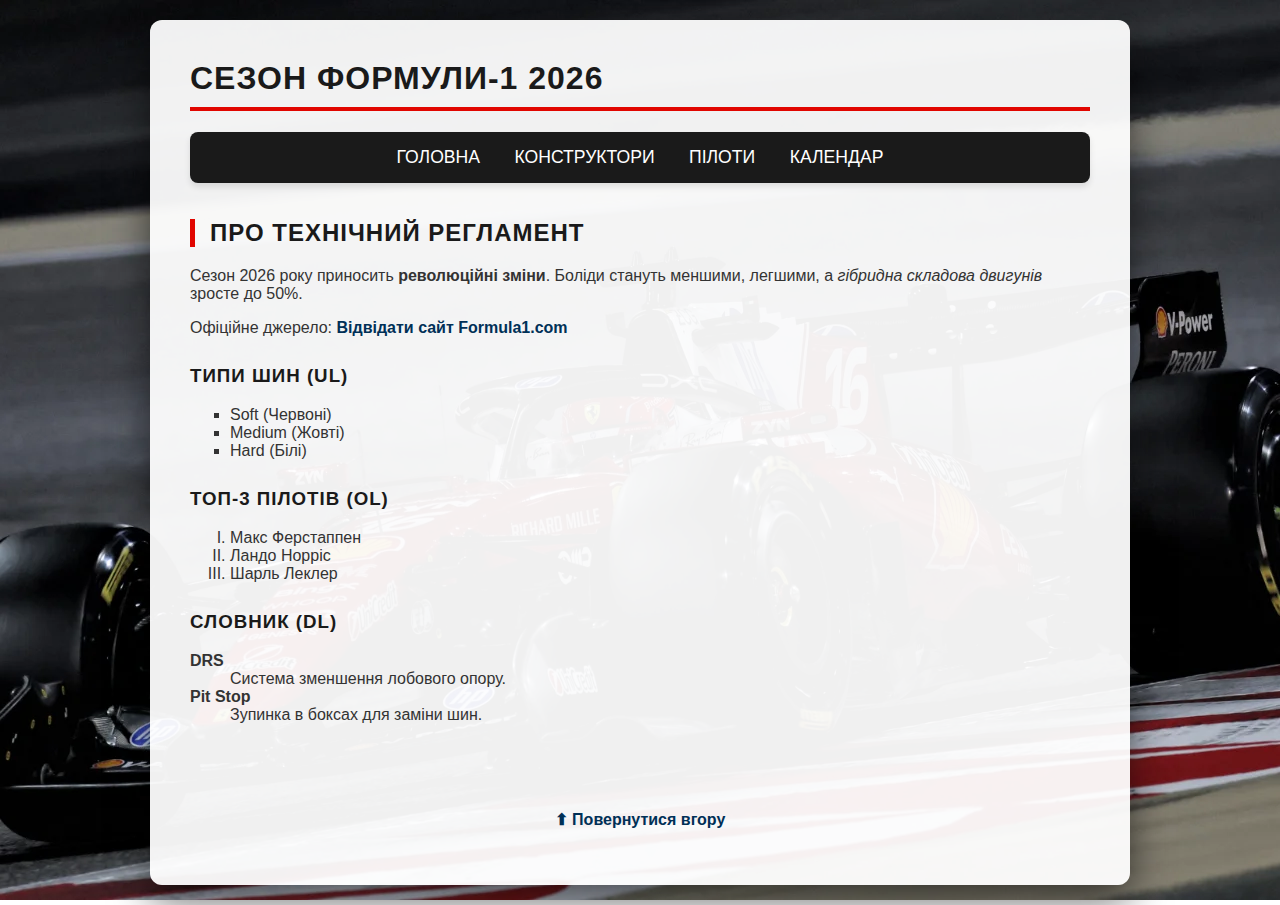
<file: index.html>
<!DOCTYPE html>
<html lang="uk">
<head>
    <meta charset="UTF-8">
    <title>F1 Portal - Головна</title>
    <link rel="stylesheet" href="css/style.css">
</head>
<body>
    <div class="container">
        <h1 id="top">Сезон Формули-1 2026</h1>
        
        <nav>
            <a href="index.html">Головна</a>
            <a href="teams.html">Конструктори</a>
            <a href="drivers.html">Пілоти</a>
            <a href="calendar.html">Календар</a>
        </nav>

        <h2 id="rules">Про технічний регламент</h2>
        <p>
            Сезон 2026 року приносить <b>революційні зміни</b>. 
            Боліди стануть меншими, легшими, а <i>гібридна складова двигунів</i> зросте до 50%.
        </p>
        
        <p>Офіційне джерело: <a href="https://www.formula1.com" target="_blank">Відвідати сайт Formula1.com</a></p>

        <h3>Типи шин (ul)</h3>
        <ul type="square">
            <li>Soft (Червоні)</li>
            <li>Medium (Жовті)</li>
            <li>Hard (Білі)</li>
        </ul>

        <h3>Топ-3 пілотів (ol)</h3>
        <ol type="I">
            <li>Макс Ферстаппен</li>
            <li>Ландо Норріс</li>
            <li>Шарль Леклер</li>
        </ol>

        <h3>Словник (dl)</h3>
        <dl>
            <dt><b>DRS</b></dt>
            <dd>Система зменшення лобового опору.</dd>
            <dt><b>Pit Stop</b></dt>
            <dd>Зупинка в боксах для заміни шин.</dd>
        </dl>

        <br><br><br>
        
        <p align="center">
            <a href="#top">⬆ Повернутися вгору</a>
        </p>
    </div>
</body>
</html>
</file>
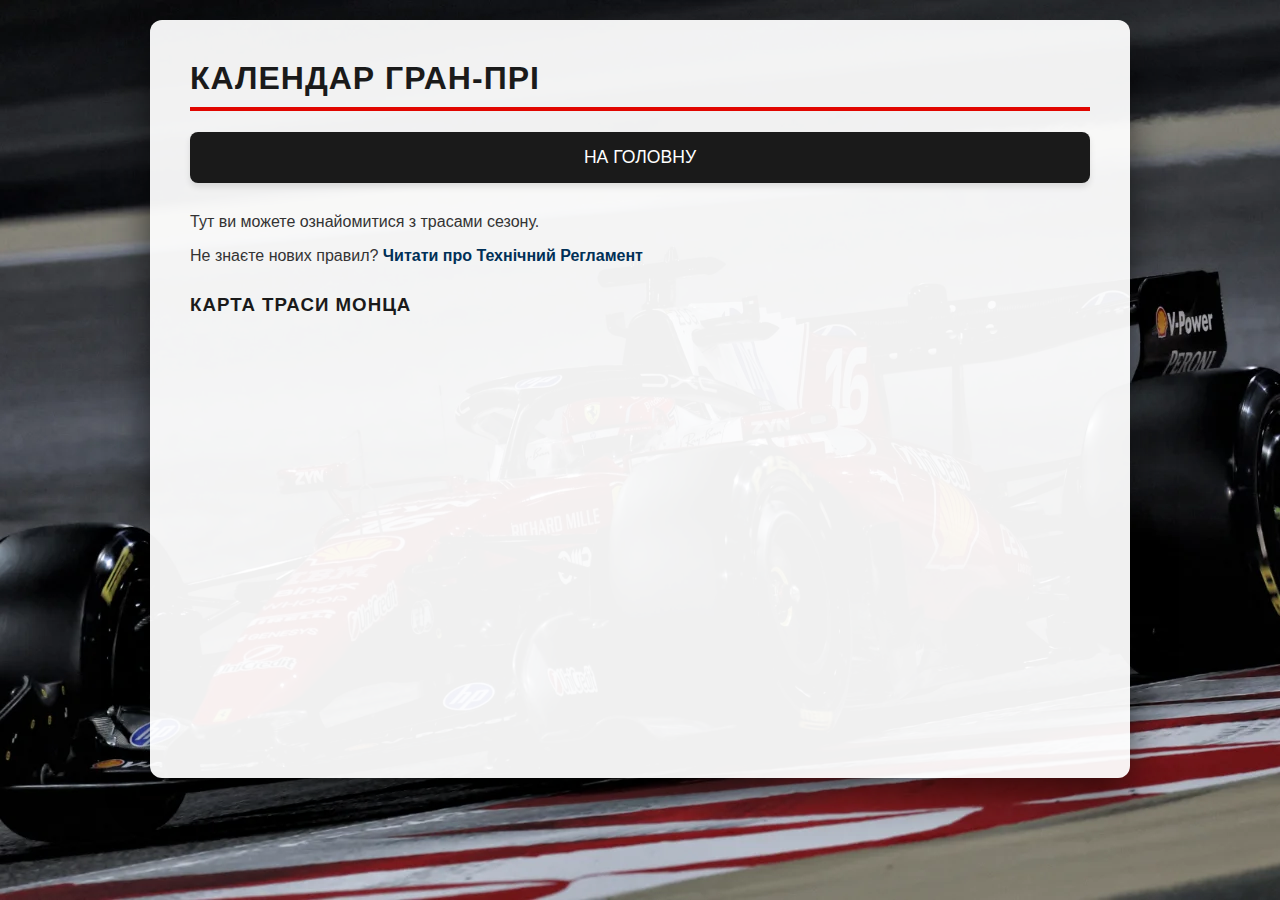
<file: calendar.html>
<!DOCTYPE html>
<html lang="uk">
<head>
    <meta charset="UTF-8">
    <title>F1 - Календар</title>
    <link rel="stylesheet" href="css/style.css">
</head>
<body>
    <div class="container">
        <h1>Календар Гран-прі</h1>
        <nav>
            <a href="index.html">На головну</a>
        </nav>

        <p>Тут ви можете ознайомитися з трасами сезону.</p>

        <p>
            Не знаєте нових правил? 
            <a href="index.html#rules">Читати про Технічний Регламент</a>
        </p>

        <h3>Карта траси Монца</h3>
        <iframe src="https://www.google.com/maps/embed?pb=!1m18!1m12!1m3!1d2791.464670983864!2d9.281691215561123!3d45.61763197910383!2m3!1f0!2f0!3f0!3m2!1i1024!2i768!4f13.1!3m3!1m2!1s0x4786b9a67e062215%3A0x69c6565436660464!2sAutodromo%20Nazionale%20Monza!5e0!3m2!1suk!2sua!4v1676928123456!5m2!1suk!2sua" 
                width="100%" 
                height="400" 
                style="border:0; border-radius: 10px;" 
                allowfullscreen="" 
                loading="lazy">
        </iframe>
    </div>
</body>
</html>
</file>
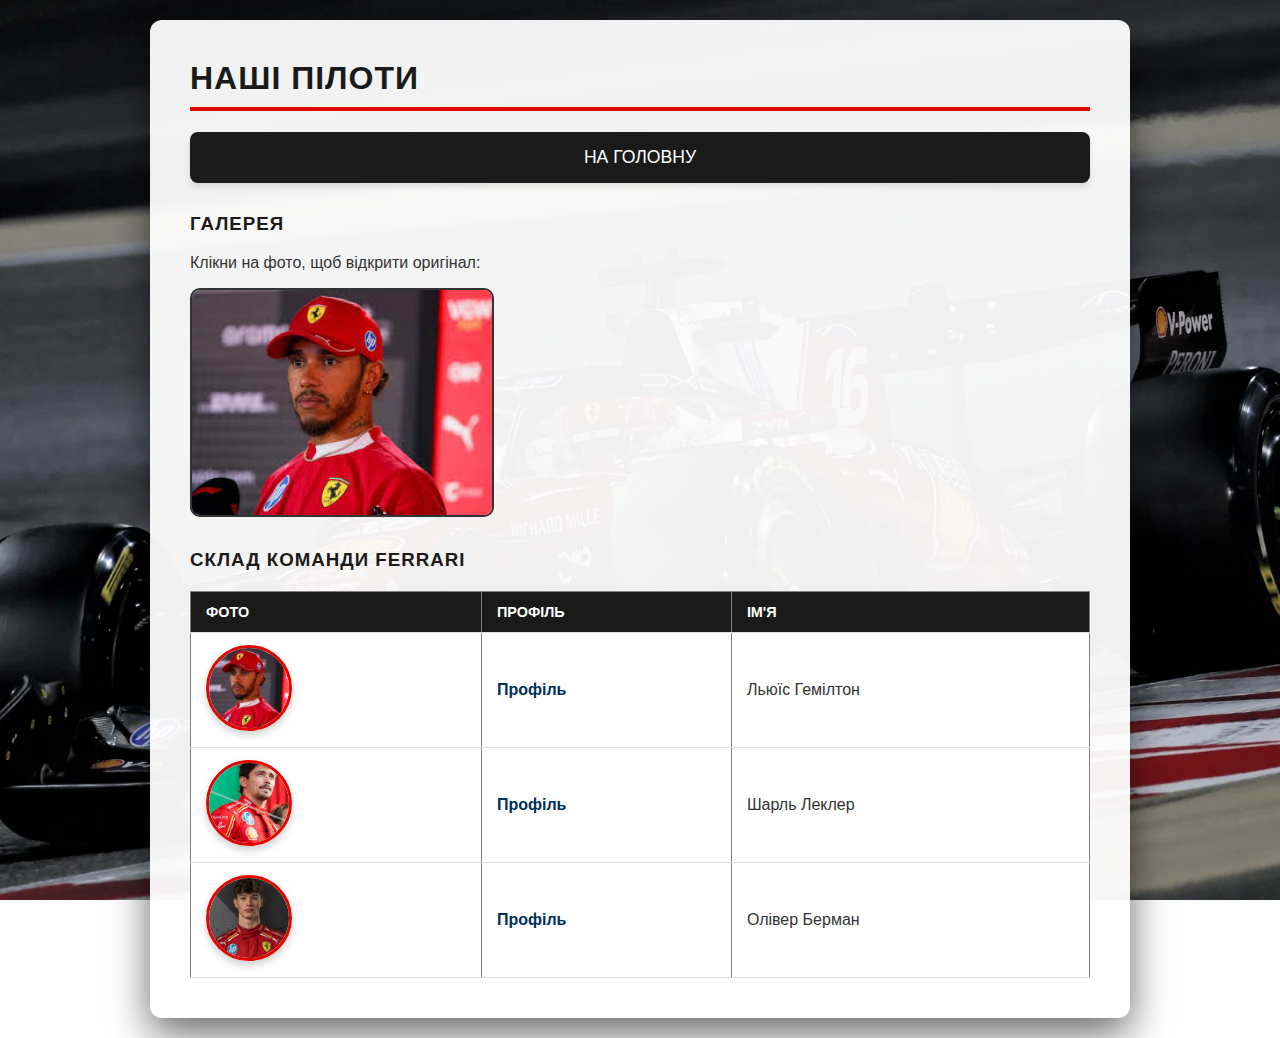
<file: drivers.html>
<!DOCTYPE html>
<html lang="uk">
<head>
    <meta charset="UTF-8">
    <title>F1 - Пілоти</title>
    <link rel="stylesheet" href="css/style.css">
</head>
<body>
    <div class="container">
        <h1>Наші Пілоти</h1>
        <nav>
            <a href="index.html">На головну</a>
        </nav>

        <h3>Галерея</h3>
        <p>Клікни на фото, щоб відкрити оригінал:</p>
        
        <a href="img/hamilton.jpg" target="_blank">
            <img src="img/hamilton.jpg" width="300" style="border-radius: 10px; border: 2px solid #333;" alt="Льюїс Гемілтон">
        </a>

        <h3>Склад команди Ferrari</h3>
        
        <table border="1">
            <tr> 
                <th>Фото</th>
                <th>Профіль</th>
                <th>Ім'я</th>
            </tr>
            
            <tr>
                <td align="center"><img src="img/hamilton.jpg" class="driver-photo" alt="Hamilton"></td>
                <td><a href="https://www.formula1.com/en/drivers/lewis-hamilton.html" target="_blank">Профіль</a></td>
                <td>Льюїс Гемілтон</td>
            </tr>
            
            <tr>
                <td align="center"><img src="img/leclerc.jpg" class="driver-photo" alt="Leclerc"></td>
                <td><a href="https://www.formula1.com/en/drivers/charles-leclerc.html" target="_blank">Профіль</a></td>
                <td>Шарль Леклер</td>
            </tr>
            
            <tr>
                <td align="center"><img src="img/bearman.jpg" class="driver-photo" alt="Bearman"></td>
                <td><a href="https://www.formula1.com/en/drivers/oliver-bearman.html" target="_blank">Профіль</a></td>
                <td>Олівер Берман</td>
            </tr>
        </table>
    </div>
</body>
</html>
</file>
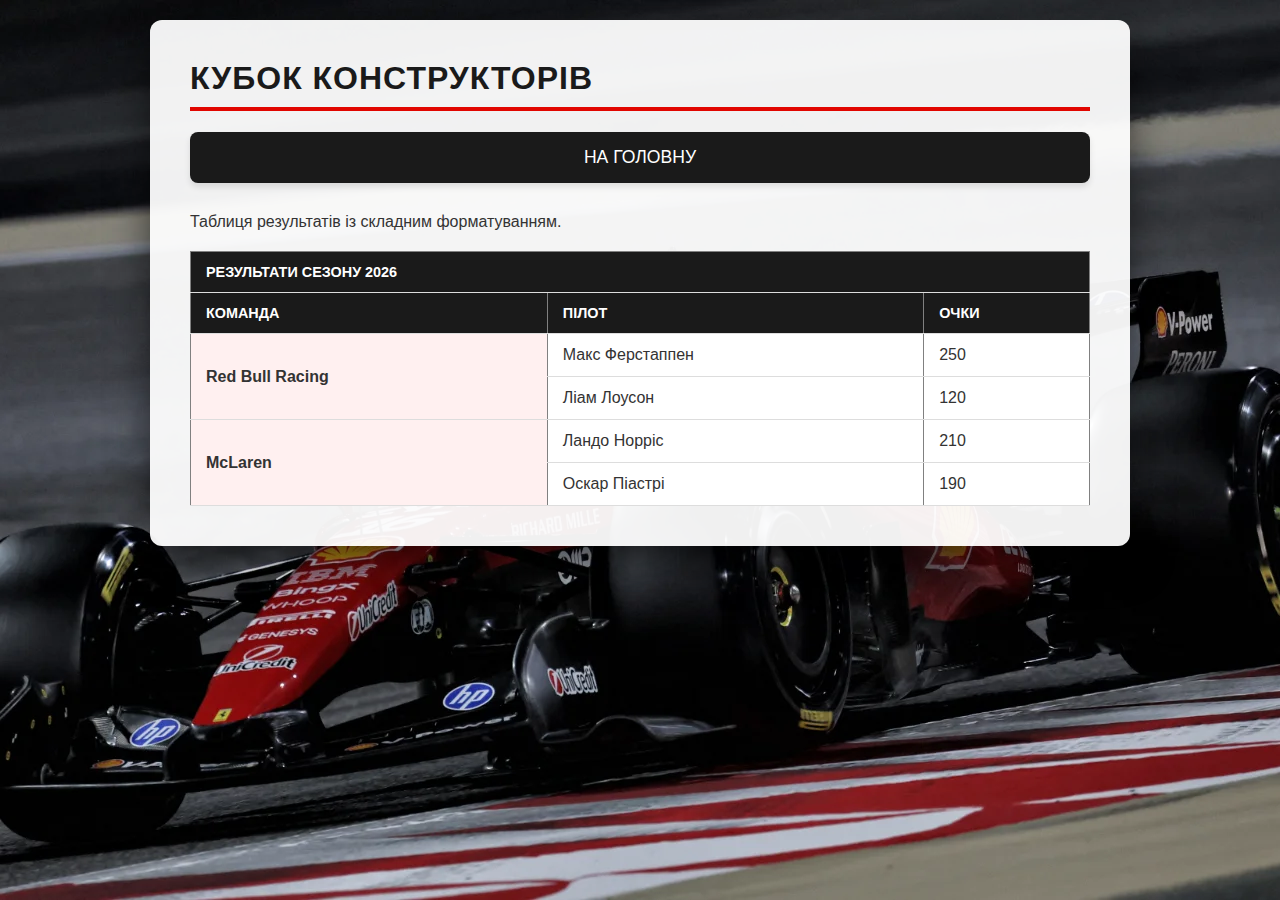
<file: teams.html>
<!DOCTYPE html>
<html lang="uk">
<head>
    <meta charset="UTF-8">
    <title>F1 - Кубок Конструкторів</title>
    <link rel="stylesheet" href="css/style.css">
</head>
<body>
    <div class="container">
        <h1>Кубок Конструкторів</h1>
        <nav>
            <a href="index.html">На головну</a>
        </nav>

        <p>Таблиця результатів із складним форматуванням.</p>
        
        <table border="1">
            <colgroup>
                <col style="background-color: #fff0f0;">
                <col span="2">
            </colgroup>

            <tr>
                <th colspan="3">Результати сезону 2026</th>
            </tr>
            
            <tr>
                <th>Команда</th>
                <th>Пілот</th>
                <th>Очки</th>
            </tr>

            <tr>
                <td rowspan="2"><b>Red Bull Racing</b></td>
                <td>Макс Ферстаппен</td>
                <td>250</td>
            </tr>
            <tr>
                <td>Ліам Лоусон</td>
                <td>120</td>
            </tr>

            <tr>
                <td rowspan="2"><b>McLaren</b></td>
                <td>Ландо Норріс</td>
                <td>210</td>
            </tr>
            <tr>
                <td>Оскар Піастрі</td>
                <td>190</td>
            </tr>
        </table>
    </div>
</body>
</html>
</file>
<file: css/style.css>
body {
    background-image: url('../img/bg.jpg');
    background-size: cover;
    background-attachment: fixed;
    background-position: center;
    font-family: 'Segoe UI', Tahoma, Geneva, Verdana, sans-serif;
    margin: 0;
    padding: 20px;
    color: #333;
}

.container {
    background-color: rgba(255, 255, 255, 0.94);
    max-width: 900px;
    margin: 0 auto;
    padding: 40px;
    border-radius: 12px;
    box-shadow: 0 15px 40px rgba(0,0,0,0.6);
}

h1, h2, h3 {
    color: #1a1a1a;
    text-transform: uppercase;
    letter-spacing: 1px;
    margin-top: 1.5em;
}

h1 {
    border-bottom: 4px solid #e10600;
    padding-bottom: 10px;
    margin-top: 0;
}

h2 {
    border-left: 5px solid #e10600;
    padding-left: 15px;
}

a {
    color: #003057;
    text-decoration: none;
    font-weight: bold;
    transition: all 0.3s ease;
}

a:hover {
    color: #e10600;
    text-decoration: underline;
}

nav {
    background-color: #1a1a1a;
    padding: 15px;
    border-radius: 8px;
    text-align: center;
    margin-bottom: 30px;
    box-shadow: 0 4px 6px rgba(0,0,0,0.1);
}

nav a {
    color: #fff;
    margin: 0 15px;
    font-size: 1.1em;
    text-transform: uppercase;
    font-weight: normal;
}

nav a:hover {
    color: #e10600;
    text-decoration: none;
}

table {
    width: 100%;
    border-collapse: collapse;
    margin-top: 20px;
    background-color: white;
}

th, td {
    padding: 12px 15px;
    text-align: left;
    border-bottom: 1px solid #ddd;
}

th {
    background-color: #1a1a1a;
    color: white;
    text-transform: uppercase;
    font-size: 0.9em;
}

tr:hover {
    background-color: #fff0f0;
}

.driver-photo {
    width: 80px;
    height: 80px;
    object-fit: cover;
    border-radius: 50%;
    border: 3px solid #e10600;
    box-shadow: 0 4px 8px rgba(0,0,0,0.2);
}
</file>
